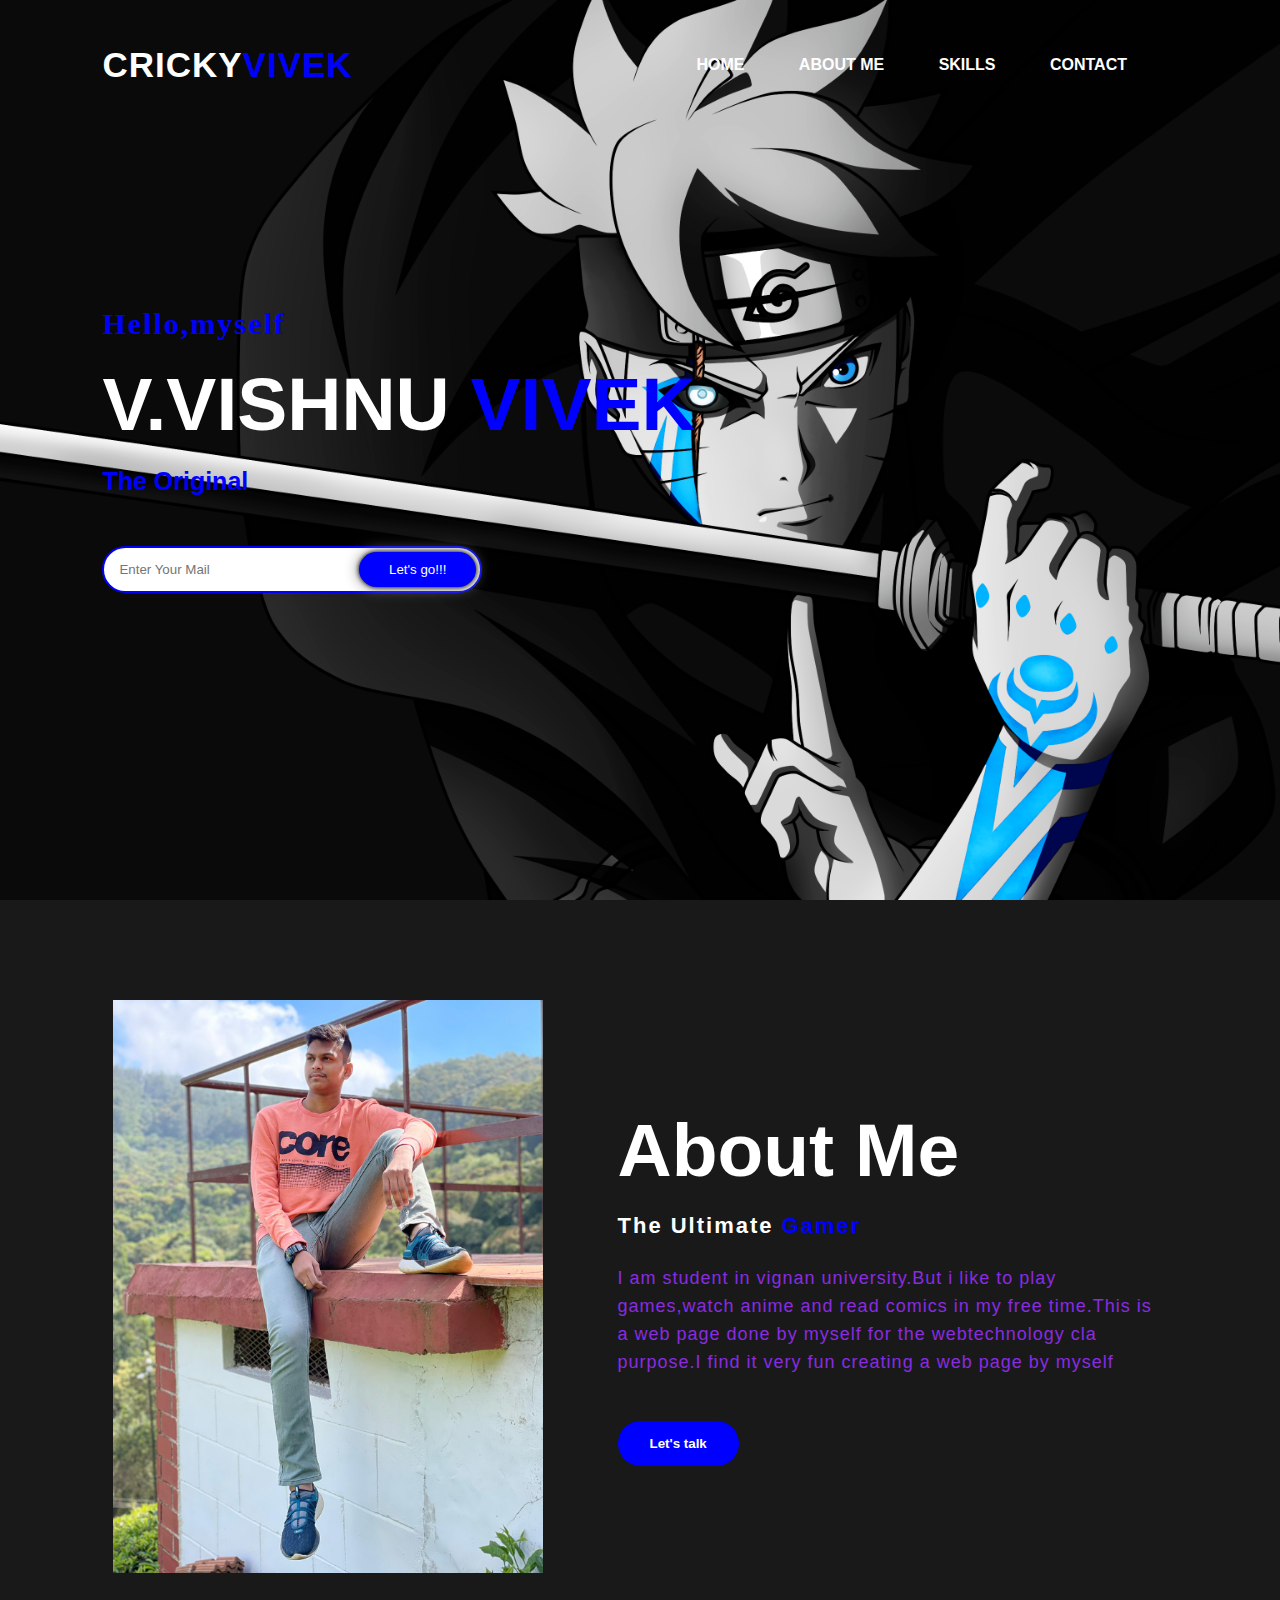
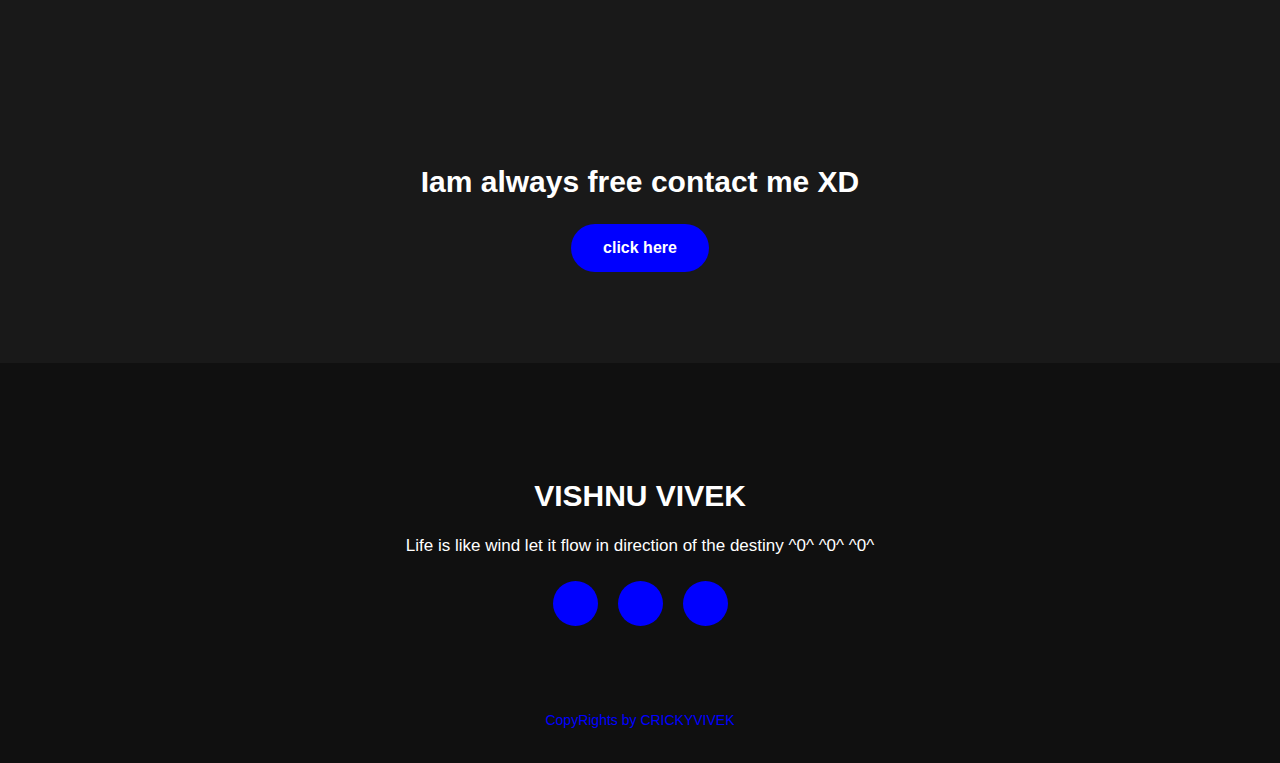
<file: WT CLA-3/index.html>
<!DOCTYPE html>
<html>
<head>
	<title>CRICKYVIVEK</title>
	<link rel="stylesheet" type="text/css" href="style.css">

	<link rel="stylesheet" href="https://cdnjs.cloudflare.com/ajax/libs/font-awesome/6.1.1/css/all.min.css" integrity="sha512-KfkfwYDsLkIlwQp6LFnl8zNdLGxu9YAA1QvwINks4PhcElQSvqcyVLLD9aMhXd13uQjoXtEKNosOWaZqXgel0g==" crossorigin="anonymous" referrerpolicy="no-referrer" />
</head>
<body>
	<!-----CRICKY----->
	<div class="cricky">
		<nav>
			<h2 class="logo">CRICKY<span>VIVEK</span></h2>
			<ul>
				<li><a href="index.html">HOME</a></li>
				<li><a href="#about">ABOUT ME</a></li>
				<li><a href="skill.html">SKILLS</a></li>
				<li><a href="contact.html">CONTACT</a></li>

			</ul>
		</nav>
		<div class="content">
			<h4 >Hello,myself</h4>
			<h1>V.VISHNU <span>VIVEK</span></h1>
			<h3><span>The Original</span></h3>
			<div class="newslatter">
				<form>
					<input type="email" name="email" id="email" placeholder="Enter Your Mail">
					<input type="submit" name="submit" value="Let's go!!!">
				</form>
			</div>
		</div>
	</div>
<!-----------ABOUT ME----------->
<section id="about">
	<div class="main">
		<img src="myself.jpeg">
		<div id="about-text">
			<h2>About Me</h2>
			<h5>The Ultimate <span>Gamer</span></h5>
			<p>I am student in vignan university.But i like to play games,watch anime and read comics in my free time.This is a web page done by myself for the webtechnology cla purpose.I find it very fun creating a web page by myself</p>
			<a href="contact.html"><button type="button">Let's talk</button></a>
		</div>
	</div>
	
</section>
<!-----contact me---->
<div class="contact-me">
	<p>Iam always free contact me XD</p>
	<a class="button-two" href="contact.HTML">click here</a>
	
</div>
<!------footer---->
<footer>
<p>VISHNU VIVEK</p>
<p>Life is like wind let it flow in direction of the destiny ^0^ ^0^ ^0^</p>
<div class="social">
	<a href="https://www.instagram.com/_vivek_valeti_/"><i class="fa-brands fa-instagram"></i></a>
	<a href=""><i class="fa-solid fa-envelope"></i></a>
	<a href=""><i class="fa-brands fa-whatsapp"></i></a>
</div>
<p class="end">CopyRights by CRICKYVIVEK</p>
</footer>
</body>
</html>
</file>
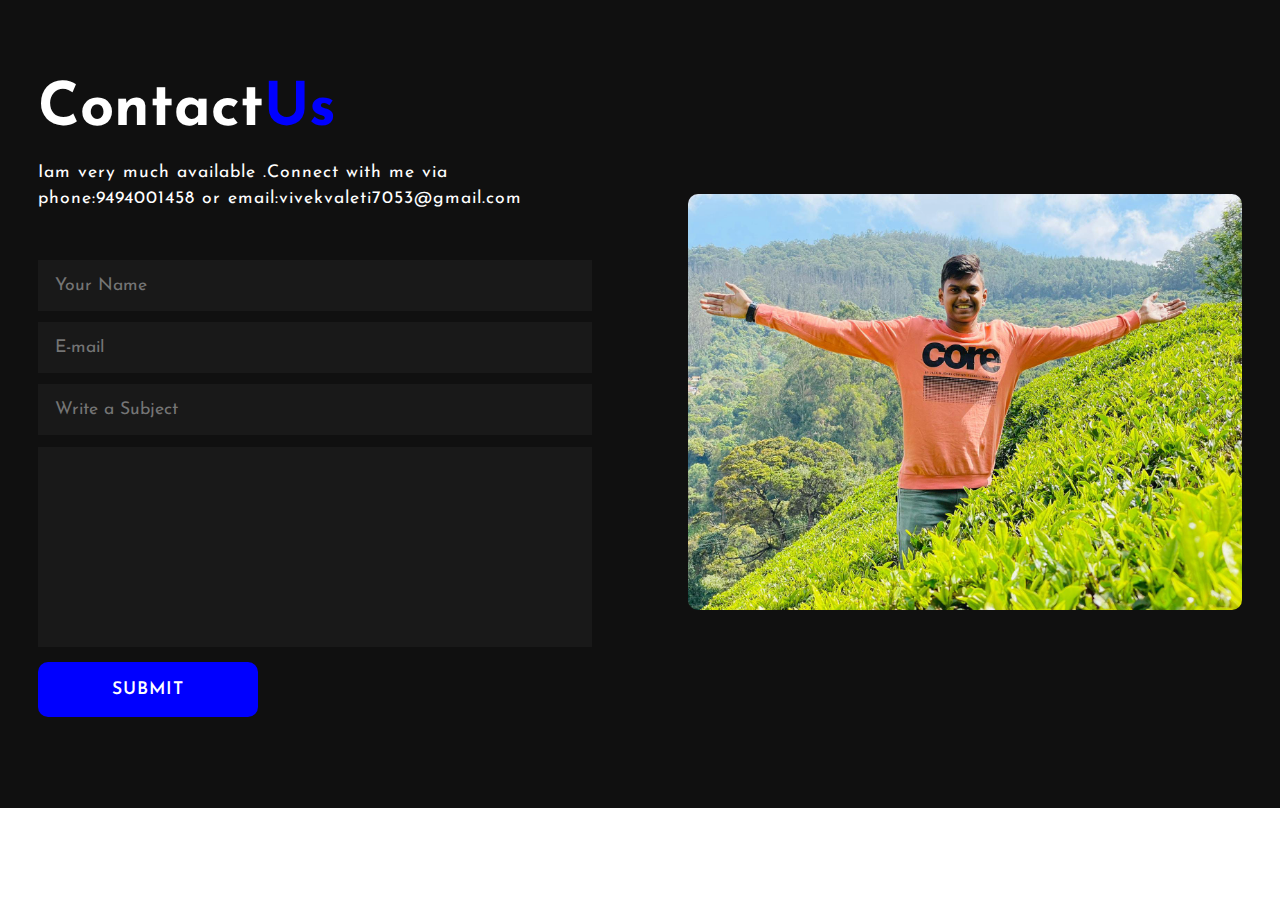
<file: WT CLA-3/contact.html>
<!DOCTYPE html>
<html>
<head>
	<title>CONTACT ME</title>
	<link rel="stylesheet" type="text/css" href="contact.css">

	<link rel="preconnect" href="https://fonts.googleapis.com">
<link rel="preconnect" href="https://fonts.gstatic.com" crossorigin>
<link href="https://fonts.googleapis.com/css2?family=Josefin+Sans:ital,wght@0,200;0,300;0,700;1,600&display=swap" rel="stylesheet">


</head>
<body>
	<section class="contact">
	<div class="contact-form">
		<h1>Contact<span>Us</span></h1>
		<p>Iam very much available .Connect with me via phone:9494001458 or email:vivekvaleti7053@gmail.com</p>
		<form action="">
			<input type="" placeholder="Your Name" required>
			<input type="email" name="email" id="" placeholder="E-mail" required>
			<input type="" placeholder="Write a Subject" required>
			<textarea name="" id="" cols="30" rows="10" placeholder="Tour Message" required>
				
			</textarea>
			<input type="submit" name="" value="submit" class="btn">
		</form>
	</div>

	<div class="contact-img">
		<a href="index.html"><img src="myself1.jpeg"></a>
	</div>	
	</section>

</body>
</html>
</file>
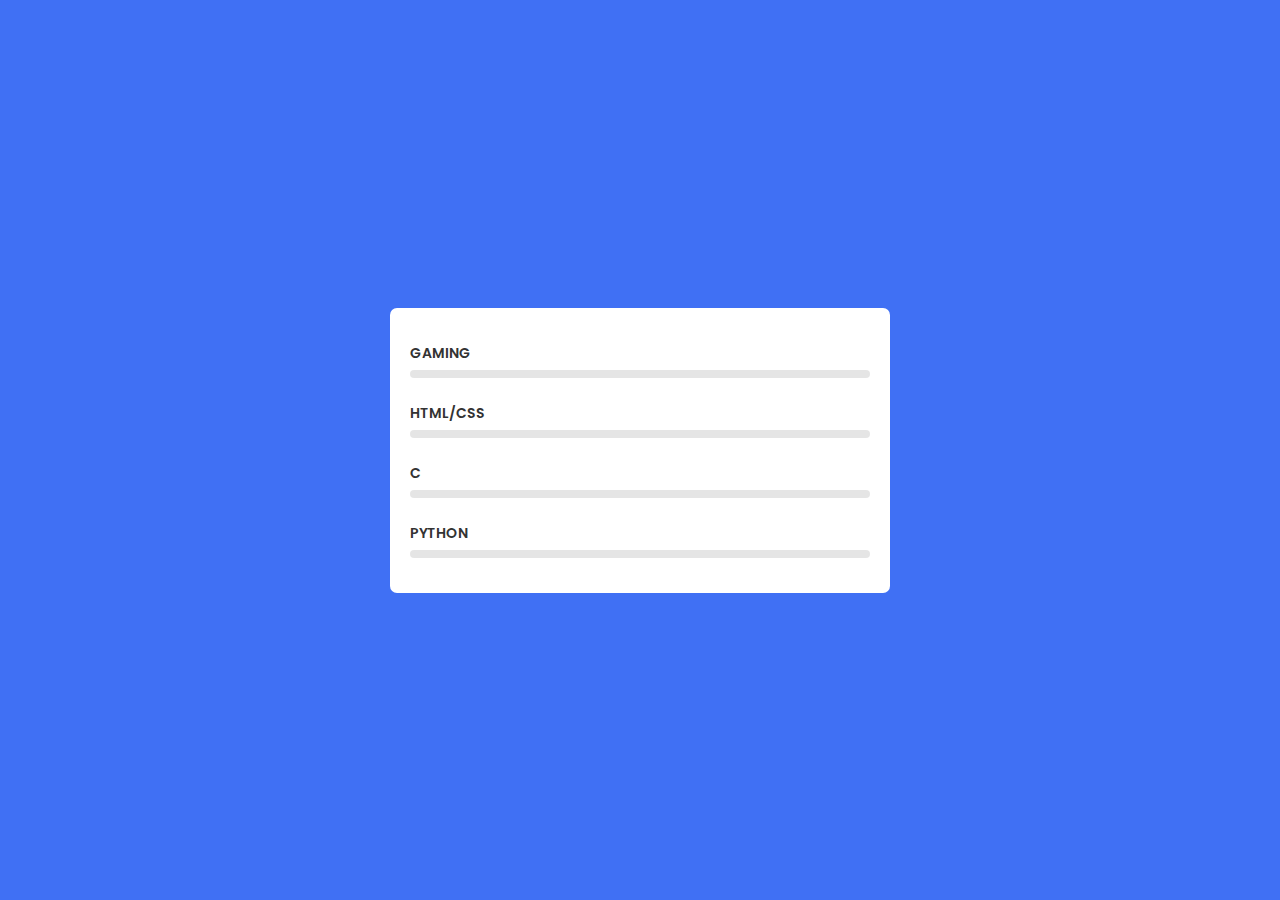
<file: WT CLA-3/skill.html>
<!DOCTYPE html>
<html lang="en">
<head>
    <meta charset="UTF-8">
    <meta http-equiv="X-UA-Compatible" content="IE=edge">
    <meta name="viewport" content="width=device-width, initial-scale=1.0">
    
    <!----======== CSS ======== -->
    <link rel="stylesheet" href="skill.css">
    
    <title>My Skills</title>
</head>
<body>
    <div class="container">
        <div class="skill-box">
            <span class="title">GAMING</span>

            <div class="skill-bar">
                <span class="skill-per html">
                    <span class="tooltip">90%</span>
                </span>
            </div>
        </div>

        <div class="skill-box">
            <span class="title">HTML/CSS</span>

            <div class="skill-bar">
                <span class="skill-per css">
                    <span class="tooltip">60%</span>
                </span>
            </div>
        </div>
        <div class="skill-box">
            <span class="title">C</span>

            <div class="skill-bar">
                <span class="skill-per javascript">
                    <span class="tooltip">60%</span>
                </span>
            </div>
        </div>
        <div class="skill-box">
            <span class="title">PYTHON</span>

            <div class="skill-bar">
                <span class="skill-per nodejs">
                    <span class="tooltip">60%</span>
                </span>
            </div>
        </div>
    </div>
    
</body>
</html>
</file>
<file: WT CLA-3/style.css>
*{
	padding: 0;
	margin: 0;
	font-family: 'josfin sans',sans-serif;
	box-sizing: border-box;
}
body{
	scroll-behavior: smooth;
}
.cricky{
	height: 100vh;
	width: 100%;
	background-image:url(boruto.png) ;
	background-size: cover;
	background-position: center;
}
nav{
	display: flex;
	align-items: center;
	justify-content: space-between;
	padding-top: 45px;
	padding-left: 8%;
	padding-right: 10%;
}
.logo{
	color: white;
	font-size: 35px;
	letter-spacing: 1px;
	cursor: pointer;
}
span{
	color: blue;
}
nav ul li{
	list-style-type: none;
	display: inline-block;
	padding: 10px 25px;
}
nav ul li a{
	color: white;
	text-decoration: none;
	font-weight: bold;
	text-transform: capitalize;
}
nav ul li a:hover{
	color: blue;
	transition: .4s;
}
.content{
	position: absolute;
	top: 50%;
	left: 8%;
	transform:translateY(-50%) ;
}
h1{
	color: white;
	margin: 20px 0px 20px;
	font-size: 75px;
}
h3{
	color: white;
	font-size: 25px;
	margin-bottom: 50px;
}
h4{
	color:blue ;
	letter-spacing:2px ;
	font-family: timesnewroman;
	font-size: 30px;
}
.newslatter form{
	width: 380px;
	max-width: 100%;
	position: relative;
}
.newslatter form input:first-child{
	display: inline-block;
	width: 100%;
	padding: 14px 130px 14px 15px;
	border: 2px solid blue;
	outline: none;
	border-radius: 30px;
}
.newslatter form input:last-child{
	position: absolute;
	display: inline-block;
	outline: none;
	border: none;

	padding: 10px 30px;
	border-radius: 30px;
	background-color: blue;
	color: white;
	box-shadow: 0px 0px 5px #000,0px 0px 15px #858585;
	top: 6px;
	right: 6px;
}
#about{
	width: 100%;
	padding: 100px 0px;
	background-color: #191919;
}
#about img{
	height: auto;
	width: 430px;	
}
#about-text{
	width: 550px;
}
.main{
	width: 1130px;
	max-width: 95%;
	margin: 0 auto;
	display: flex;
	align-items: center;
	justify-content: space-around;
}
#about-text h2{
	color: white;
	font-size: 75px;
	text-transform: capitalize;
	margin-bottom: 20px;
}
#about-text h5{
	color: white;
	letter-spacing:2px ;
	font-size: 22px;
	margin-bottom: 25px;
	text-transform: capitalize;
}
#about-text p{
	color: blueviolet;
	letter-spacing: 1px;
	line-height: 28px;
	font-size: 18px;
	margin-bottom: 45px;
}
button{
	background-color: blue;
	color: white;
	text-decoration: none;
	border: 2px solid transparent;
	font-weight: bold;
	padding: 13px 30px;
	border-radius: 30px;
	transition: .4s;
}
button:hover{
	background-color: transparent;
	border: 2px solid blue;
	cursor: pointer;
}

.contact-me{
	width: 100%;
	height: 290px;
	background: #191919;
	display: flex;
	align-items: center;
	flex-direction: column;
	justify-content:center ;
}
.contact-me p{
	color: white;
	font-size: 30px;
	font-weight: bold;
	margin-bottom: 25px;
}
.contact-me .button-two{
	background-color: blue;
	color: white;
	text-decoration: none;
	border: 2px solid transparent;
	font-weight: bold;
	padding: 13px 30px;
	border-radius: 30px;
	transition: .4s;
}
.contact-me .button-two:hover{
	background-color: transparent;
	border: 2px solid blue;
	cursor: pointer;
}
footer{
	position: relative;
	width: 100%;
	height: 400px;
	background: #101010;
	display: flex;
	flex-direction: column;
	align-items: center;
	justify-content: center;
}
footer p:nth-child(1){
	font-size: 30px;
	color: white;
	margin-bottom: 20px;
	font-weight: bold;
}
footer p:nth-child(2){
	color: white;
	font-size: 17px;
	width: 500[x];
	text-align: center;
	line-height: 26px;	
}
.social{
	display: flex;
}
.social a{
	width: 45px;
	height: 45px;
	display: flex;
	align-items: center;
	justify-content: center;
	background: blue;
	border-radius: 50%;
	margin: 22px 10px;
	color: white;
	text-decoration: none;
	font-size: 20px;
}
.social a:hover{
	transform: scale(1.3);
	transition: .2S;
}
.end{
	position: absolute;
	color: blue;
	bottom: 35px;
	font-size: 14px;
}
</file>
<file: WT CLA-3/contact.css>
*{
	padding: 0;
	margin: 0;
	box-sizing: border-box;
	font-family: 'Josefin Sans', sans-serif;
}
section{
	padding: 40px 15%;
}
.contact{
	background: #101010;
	height: 100%;
	width: 100%;
	min-height: 100;
	display: grid;
	grid-template-columns: repeat(2, 2fr);
	align-items: center;
	grid-gap: 6rem;
}
.contact-img img{
	max-width: 100%;
	width: 720px;
	height: auto;
	border-radius: 10px;
}
.contact-form h1{
	font-size: 80px;
	color: #fff;
	margin-bottom:20px ;
}
span{
	color: blue;
}
.contact-form p{
	color: white;
	letter-spacing: 1px;
	line-height: 26px;
	font-size: 1.1rem;
	margin-bottom: 3.8rem;
}
.contact-form form{
	position: relative;
}
.contact-form form input,form textarea{
	width: 100%;
	padding: 17px;
	border: none;
	outline: none;
	background: #191919;
	color: #fff;
	font-size: 1.1rem;
	margin-bottom: 0.7rem;
}
.contact-form textarea{
	resize: none;
	height: 200px;
}
.contact-form form .btn{
	display: inline-block;
	background: blue;
	font-size: 1.1rem;
	letter-spacing: 1px;
	text-transform: uppercase;
	font-weight: 600;
	border: 2px solid transparent;
	border-radius: 10px;
	width: 220px;
	transition: .20s;
	cursor: pointer;
}
.contact-form form .btn:hover{
	border: 2px solid blue;
	background: transparent;
}
@media(max-width: 1570px){
	section{
		padding: 80px 3%;
		transition: .2s;
	}
	.contact-form h1{
		font-size: 60px;
	}
	.contact-form p{
		margin-bottom: 3rem;
	}
}
@media(max-width: 1090px){
	.contact{
		grid-gap: 2rem;
		transition: .3s;
	}
}
@media(max-width: 1000px){
	.contact{
		grid-template-columns: 1fr;
	}
	.contact-form{
		order: 2;
	}
	.contact-img img{
		max-width:100% ;
		width: 100%;
		height: auto;
		text-align: center;
		margin-bottom: 30px;
	}
}
</file>
<file: WT CLA-3/skill.css>
/* ===== Google Font Import - Poppins ===== */
@import url('https://fonts.googleapis.com/css2?family=Poppins:wght@200;300;400;500;600&display=swap');
*{
    margin: 0;
    padding: 0;
    box-sizing: border-box;
    font-family: 'Poppins', sans-serif;
}
body{
    height: 100vh;
    display: flex;
    background: #4070f4;
    align-items: center;
    justify-content: center;
}
.container{
    position: relative;
    max-width: 500px;
    width: 100%;
    background: #fff;
    margin: 0 15px;
    padding: 10px 20px;
    border-radius: 7px;
}
.container .skill-box{
    width: 100%;
    margin: 25px 0;
}
.skill-box .title{
    display: block;
    font-size: 14px;
    font-weight: 600;
    color: #333;
}
.skill-box .skill-bar{
    height: 8px;
    width: 100%;
    border-radius: 6px;
    margin-top: 6px;
    background: rgba(0,0,0,0.1);
}
.skill-bar .skill-per{
    position: relative;
    display: block;
    height: 100%;
    width: 90%;
    border-radius: 6px;
    background: #4070f4;
    animation: progress 0.4s ease-in-out forwards;
    opacity: 0;
}
.skill-per.css{
    width: 70%;
    animation-delay: 0.1s;
}
.skill-per.javascript{
    width: 50%;
    animation-delay: 0.2s;
}
.skill-per.nodejs{
    width: 30%;
    animation-delay: 0.3s;
}
@keyframes progress {
    0%{
        width: 0;
        opacity: 1;
    }
    100%{
        opacity: 1;
    }
}
.skill-per .tooltip{
    position: absolute;
    right: -14px;
    top: -28px;
    font-size: 9px;
    font-weight: 500;
    color: #fff;
    padding: 2px 6px;
    border-radius: 3px;
    background: #4070f4;
    z-index: 1;
}
.tooltip::before{
    content: '';
    position: absolute;
    left: 50%;
    bottom: -2px;
    height: 10px;
    width: 10px;
    z-index: -1;
    background-color: #4070f4;
    transform: translateX(-50%) rotate(45deg);

}
</file>
